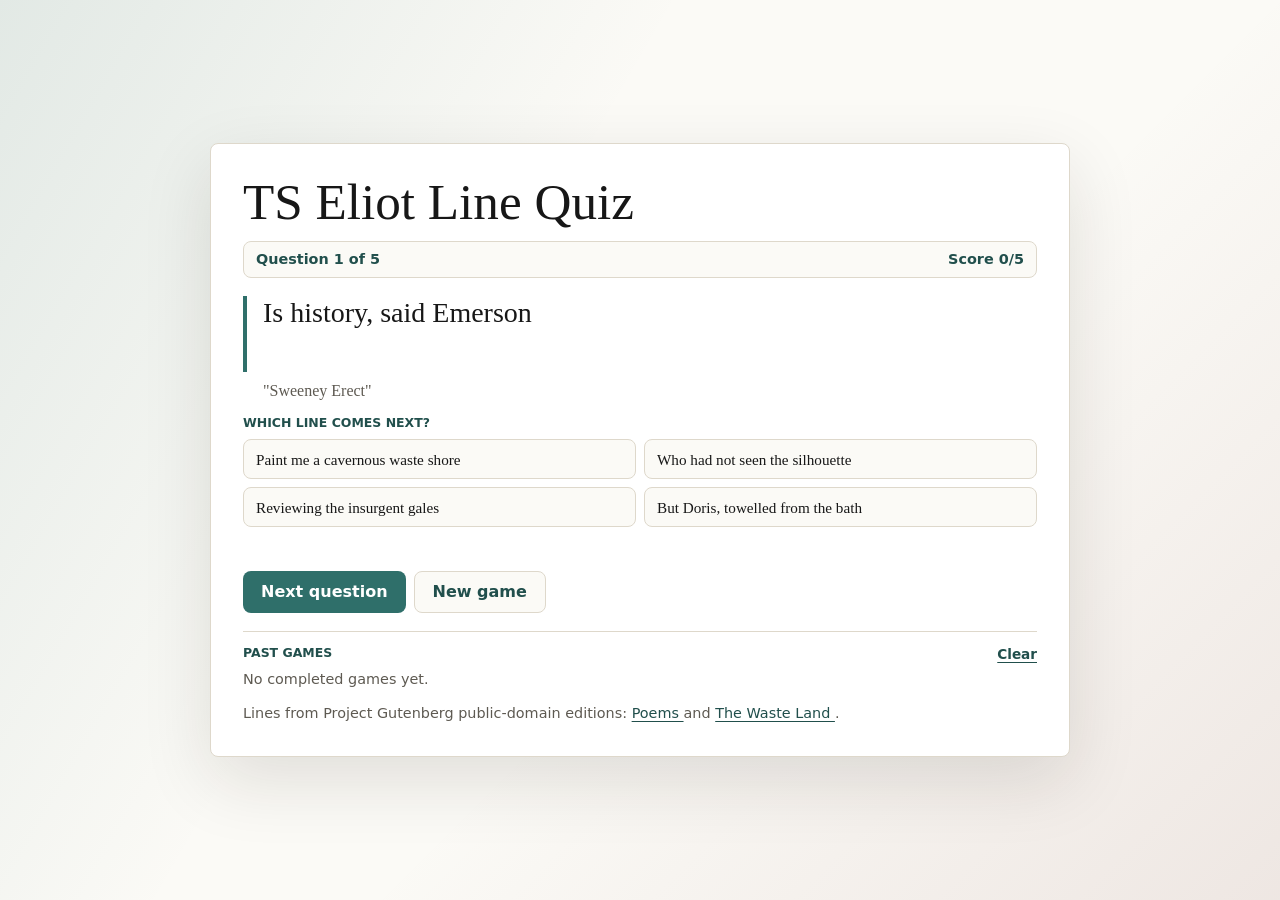
<file: index.html>
<!doctype html>
<html lang="en">
  <head>
    <meta charset="utf-8">
    <meta name="viewport" content="width=device-width, initial-scale=1">
    <title>TS Eliot Line Quiz</title>
    <link rel="stylesheet" href="styles.css?v=games-3">
  </head>
  <body>
    <main class="page">
      <section class="poem-panel" aria-labelledby="page-title">
        <h1 id="page-title">TS Eliot Line Quiz</h1>
        <div class="game-bar" aria-live="polite">
          <p id="game-progress">Question 1 of 5</p>
          <p id="game-score">Score 0/5</p>
        </div>
        <blockquote id="poem-line" class="poem-line">
          Let us go then, you and I
        </blockquote>
        <p id="poem-source" class="source">"The Love Song of J. Alfred Prufrock"</p>
        <section class="choice-panel" aria-labelledby="choice-title">
          <p id="choice-title" class="choice-title">Which line comes next?</p>
          <div id="choice-list" class="choice-list"></div>
          <p id="answer-feedback" class="answer-feedback" aria-live="polite"></p>
        </section>
        <div class="game-actions">
          <button id="line-button" type="button">Next question</button>
          <button id="new-game-button" class="secondary-button" type="button">New game</button>
        </div>
        <section id="game-summary" class="game-summary" aria-live="polite" hidden>
          <p id="summary-score"></p>
          <button id="replay-current-button" class="secondary-button" type="button">Replay this game</button>
        </section>
        <section id="stanza-panel" class="stanza-panel" aria-live="polite" hidden>
          <div class="stanza-heading">
            <p class="stanza-label">Stanza</p>
            <a id="stanza-source-link" href="https://www.gutenberg.org/ebooks/1567" target="_blank" rel="noreferrer">
              Open source
            </a>
          </div>
          <div id="stanza-lines" class="stanza-lines"></div>
        </section>
        <section class="history-panel" aria-labelledby="history-title">
          <div class="history-heading">
            <p id="history-title" class="history-title">Past games</p>
            <button id="clear-history-button" class="text-button" type="button">Clear</button>
          </div>
          <div id="history-list" class="history-list"></div>
        </section>
        <p class="credit">
          Lines from Project Gutenberg public-domain editions:
          <a href="https://www.gutenberg.org/ebooks/1567" target="_blank" rel="noreferrer">
            Poems
          </a>
          and
          <a href="https://www.gutenberg.org/ebooks/1321" target="_blank" rel="noreferrer">
            The Waste Land
          </a>.
        </p>
      </section>
    </main>
    <script src="lines-data.js?v=games-3"></script>
    <script src="script.js?v=games-3"></script>
  </body>
</html>
</file>
<file: styles.css>
:root {
  color-scheme: light;
  --ink: #171717;
  --muted: #5e5a52;
  --paper: #fbfaf6;
  --panel: #ffffff;
  --accent: #2f6f6a;
  --accent-dark: #214f4c;
  --edge: #ded8cb;
}

* {
  box-sizing: border-box;
}

body {
  margin: 0;
  min-height: 100vh;
  font-family: Georgia, "Times New Roman", serif;
  color: var(--ink);
  background:
    linear-gradient(120deg, rgba(47, 111, 106, 0.12), transparent 38%),
    linear-gradient(315deg, rgba(124, 61, 55, 0.1), transparent 42%),
    var(--paper);
}

.page {
  min-height: 100vh;
  display: grid;
  place-items: center;
  padding: 16px;
}

.poem-panel {
  width: min(860px, 100%);
  max-height: calc(100vh - 32px);
  overflow: auto;
  padding: clamp(18px, 3.5vw, 32px);
  background: var(--panel);
  border: 1px solid var(--edge);
  border-radius: 8px;
  box-shadow: 0 24px 70px rgba(31, 28, 20, 0.12);
}

.kicker {
  margin: 0 0 8px;
  color: var(--accent-dark);
  font: 700 0.78rem/1.2 system-ui, -apple-system, BlinkMacSystemFont, "Segoe UI", sans-serif;
  letter-spacing: 0;
  text-transform: uppercase;
}

h1 {
  margin: 0;
  font-size: clamp(1.9rem, 5vw, 3.2rem);
  line-height: 1;
  font-weight: 500;
  letter-spacing: 0;
}

.game-bar {
  display: flex;
  justify-content: space-between;
  gap: 16px;
  margin: 14px 0 0;
  padding: 9px 12px;
  border: 1px solid var(--edge);
  border-radius: 8px;
  background: #fbfaf6;
}

.game-bar p {
  margin: 0;
  color: var(--accent-dark);
  font: 700 0.9rem/1.2 system-ui, -apple-system, BlinkMacSystemFont, "Segoe UI", sans-serif;
}

.poem-line {
  min-height: 2.7em;
  margin: 18px 0 8px;
  padding: 0 0 0 16px;
  border-left: 4px solid var(--accent);
  font-size: clamp(1.15rem, 3vw, 1.75rem);
  line-height: 1.2;
}

.source {
  margin: 0 0 14px 20px;
  color: var(--muted);
  font-size: 1rem;
  line-height: 1.4;
}

.choice-panel {
  margin: 0 0 16px;
}

.choice-title {
  margin: 0 0 8px;
  color: var(--accent-dark);
  font: 700 0.78rem/1.2 system-ui, -apple-system, BlinkMacSystemFont, "Segoe UI", sans-serif;
  text-transform: uppercase;
}

.choice-list {
  display: grid;
  grid-template-columns: repeat(2, minmax(0, 1fr));
  gap: 8px;
}

.choice-button {
  min-height: 40px;
  padding: 9px 12px;
  border: 1px solid var(--edge);
  border-radius: 8px;
  color: var(--ink);
  background: #fbfaf6;
  font: 0.95rem/1.25 Georgia, "Times New Roman", serif;
  text-align: left;
}

.choice-button:hover:not(:disabled) {
  color: var(--accent-dark);
  background: rgba(47, 111, 106, 0.08);
}

.choice-button:disabled {
  cursor: default;
  opacity: 0.78;
}

.choice-button.is-correct {
  border-color: var(--accent);
  background: rgba(47, 111, 106, 0.14);
  color: var(--accent-dark);
}

.choice-button.is-wrong {
  border-color: #a45b52;
  background: rgba(164, 91, 82, 0.12);
  color: #74342f;
}

.answer-feedback {
  min-height: 1.3em;
  margin: 8px 0 0;
  font: 700 0.95rem/1.4 system-ui, -apple-system, BlinkMacSystemFont, "Segoe UI", sans-serif;
}

.answer-feedback.is-correct {
  color: var(--accent-dark);
}

.answer-feedback.is-wrong {
  color: #74342f;
}

button {
  min-height: 42px;
  padding: 0 18px;
  border: 0;
  border-radius: 8px;
  color: #fff;
  background: var(--accent);
  font: 700 1rem/1 system-ui, -apple-system, BlinkMacSystemFont, "Segoe UI", sans-serif;
  cursor: pointer;
  transition: background 160ms ease, transform 160ms ease;
}

button:hover {
  background: var(--accent-dark);
}

button:active {
  transform: translateY(1px);
}

button:focus-visible {
  outline: 3px solid rgba(47, 111, 106, 0.35);
  outline-offset: 3px;
}

.game-actions {
  display: flex;
  flex-wrap: wrap;
  gap: 8px;
}

.secondary-button {
  min-height: 42px;
  color: var(--accent-dark);
  background: #fbfaf6;
  border: 1px solid var(--edge);
}

.secondary-button:hover {
  background: rgba(47, 111, 106, 0.08);
}

.text-button {
  min-height: auto;
  padding: 0;
  border: 0;
  border-radius: 0;
  color: var(--accent-dark);
  background: transparent;
  font: 700 0.85rem/1.2 system-ui, -apple-system, BlinkMacSystemFont, "Segoe UI", sans-serif;
  text-decoration: underline;
  text-underline-offset: 3px;
}

.text-button:hover {
  background: transparent;
  color: var(--ink);
}

.game-summary {
  margin: 16px 0 0;
  padding: 14px;
  border: 1px solid var(--edge);
  border-radius: 8px;
  background: rgba(47, 111, 106, 0.08);
}

.game-summary p {
  margin: 0 0 12px;
  color: var(--accent-dark);
  font: 700 1rem/1.3 system-ui, -apple-system, BlinkMacSystemFont, "Segoe UI", sans-serif;
}

.stanza-panel {
  margin: 16px 0 0;
  padding: 14px;
  border: 1px solid var(--edge);
  border-radius: 8px;
  background: #fbfaf6;
}

.stanza-heading {
  display: flex;
  align-items: center;
  justify-content: space-between;
  gap: 18px;
  margin: 0 0 10px;
}

.stanza-label {
  margin: 0;
  color: var(--accent-dark);
  font: 700 0.78rem/1.2 system-ui, -apple-system, BlinkMacSystemFont, "Segoe UI", sans-serif;
  text-transform: uppercase;
}

.stanza-heading a {
  color: var(--accent-dark);
  font: 0.9rem/1.2 system-ui, -apple-system, BlinkMacSystemFont, "Segoe UI", sans-serif;
  text-underline-offset: 3px;
}

.stanza-lines {
  display: grid;
  gap: 3px;
}

.stanza-lines p {
  margin: 0;
  padding: 2px 6px;
  border-radius: 5px;
  font-size: clamp(0.9rem, 2vw, 1rem);
  line-height: 1.3;
}

.stanza-lines .is-selected {
  background: rgba(47, 111, 106, 0.12);
  color: var(--accent-dark);
}

.stanza-lines .is-answer {
  background: rgba(47, 111, 106, 0.2);
  color: var(--accent-dark);
  font-weight: 700;
}

.history-panel {
  margin: 18px 0 0;
  padding-top: 14px;
  border-top: 1px solid var(--edge);
}

.history-heading {
  display: flex;
  justify-content: space-between;
  align-items: center;
  gap: 16px;
  margin: 0 0 8px;
}

.history-title {
  margin: 0;
  color: var(--accent-dark);
  font: 700 0.78rem/1.2 system-ui, -apple-system, BlinkMacSystemFont, "Segoe UI", sans-serif;
  text-transform: uppercase;
}

.history-list {
  display: grid;
  gap: 6px;
}

.history-item {
  display: grid;
  grid-template-columns: auto 1fr auto;
  align-items: center;
  gap: 12px;
  padding: 6px 0;
  border-bottom: 1px solid rgba(222, 216, 203, 0.75);
}

.history-score {
  margin: 0;
  color: var(--ink);
  font: 700 1rem/1.2 system-ui, -apple-system, BlinkMacSystemFont, "Segoe UI", sans-serif;
}

.history-meta,
.history-empty {
  margin: 0;
  color: var(--muted);
  font: 0.9rem/1.3 system-ui, -apple-system, BlinkMacSystemFont, "Segoe UI", sans-serif;
}

.history-item .secondary-button {
  min-height: 36px;
  padding: 0 12px;
  font-size: 0.85rem;
}

.credit {
  margin: 14px 0 0;
  color: var(--muted);
  font: 0.9rem/1.5 system-ui, -apple-system, BlinkMacSystemFont, "Segoe UI", sans-serif;
}

.credit a {
  color: var(--accent-dark);
  text-underline-offset: 3px;
}

@media (max-width: 520px) {
  .page {
    padding: 10px;
  }

  .poem-panel {
    max-height: calc(100vh - 20px);
    padding: 16px;
  }

  .choice-list {
    grid-template-columns: 1fr;
  }

  .game-bar,
  .history-item {
    grid-template-columns: 1fr;
  }

  .game-bar {
    display: grid;
  }
}
</file>
